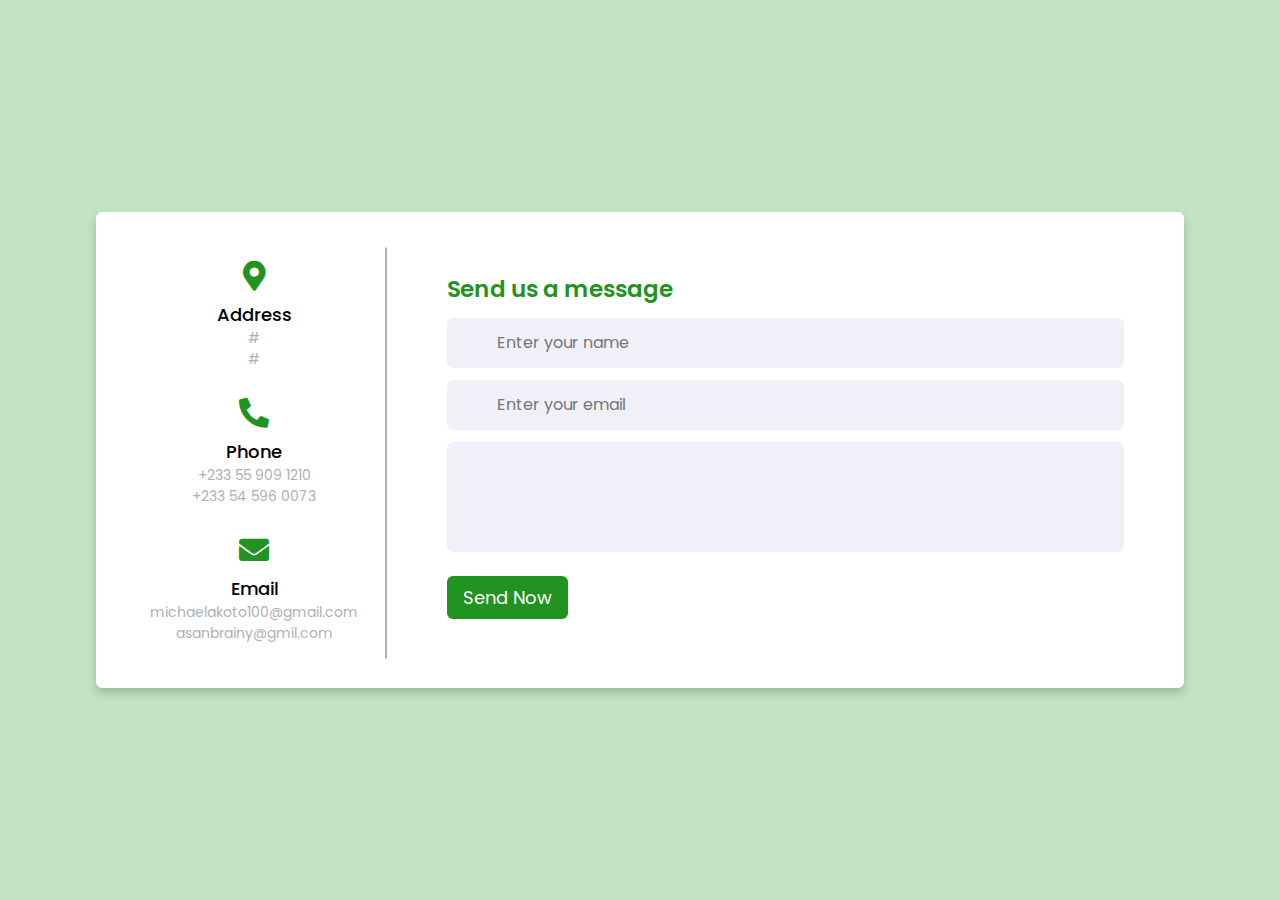
<file: Contact Section/index.html>
<!DOCTYPE html>

<html lang="en" dir="ltr">
  <head>
    <meta charset="UTF-8">
    <title> About Us Section</title>
    <link rel="stylesheet" href="style.css">
    
    <link rel="stylesheet" href="https://cdnjs.cloudflare.com/ajax/libs/font-awesome/5.15.2/css/all.min.css"/>
     <meta name="viewport" content="width=device-width, initial-scale=1.0">
   </head>
<body>
  <div class="container">
    <div class="content">
      <div class="left-side">
        <div class="address details">
          <i class="fas fa-map-marker-alt"></i>
          <div class="topic">Address</div>
          <div class="text-one">#</div>
          <div class="text-two">#</div>
        </div>
        <div class="phone details">
          <i class="fas fa-phone-alt"></i>
          <div class="topic">Phone</div>
          <div class="text-one">+233 55 909 1210</div>
          <div class="text-two">+233 54 596 0073</div>
        </div>
        <div class="email details">
          <i class="fas fa-envelope"></i>
          <div class="topic">Email</div>
          <div class="text-one">michaelakoto100@gmail.com</div>
          <div class="text-two">asanbrainy@gmil.com</div>
        </div>
      </div>
      <div class="right-side">
        <div class="topic-text">Send us a message</div>
       
      <form action="#">
        <div class="input-box">
          <input type="text" placeholder="Enter your name">
        </div>
        <div class="input-box">
          <input type="text" placeholder="Enter your email">
        </div>
        <div class="input-box message-box">
            <textarea name="" id="" cols="30" rows="10"></textarea>
        </div>
        <div class="button">
          <input type="button" value="Send Now" >
        </div>
      </form>
    </div>
    </div>
  </div>
</body>
</html>
</file>
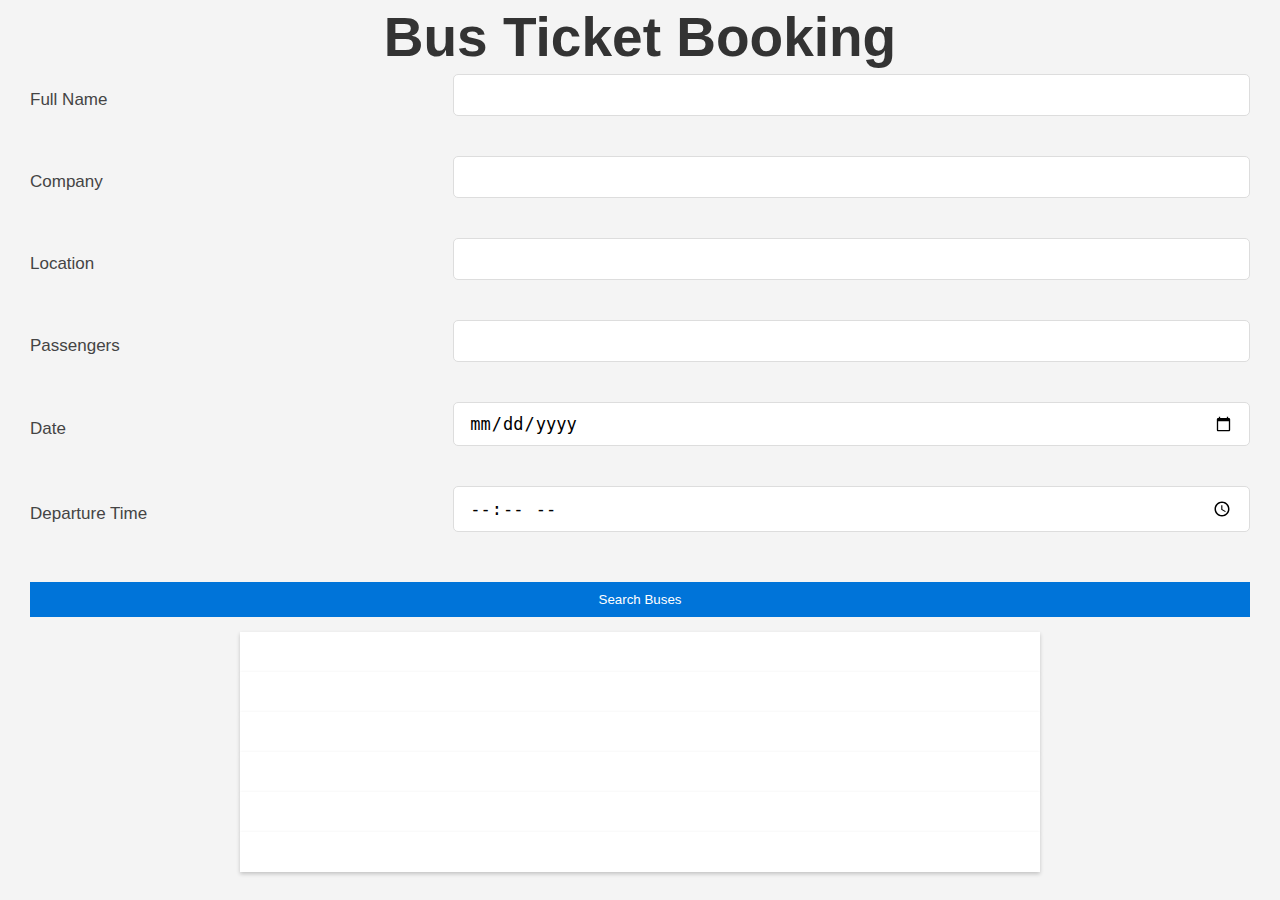
<file: Bus/booking.html>
<!DOCTYPE html>
<html>
<head>
    <title>Bus Ticket Booking System</title>
    <link rel="stylesheet" type="text/css" href="style.css">
    <link rel="stylesheet" href="booking.css">
</head>
<body>
    <h1>Bus Ticket Booking</h1>

    <!-- Ticket Booking Form
    <form id="ticket-booking-form">
        <label for="departure">Departure Point:</label>
        <input type="text" id="departure" required>

        <label for="arrival">Arrival Point:</label>
        <input type="text" id="arrival" required>

        <label for="travel-date">Travel Date:</label>
        <input type="date" id="travel-date" required>

        <label for="passengers">Passengers:</label>
        <input type="number" id="passengers" required>

        <button type="button" onclick="searchBuses()">Search Buses</button>
    </form>
-->
<form class="modal__form">
    <label>Full Name</label>
    <input type="text" id="fullName"/>
    <label>Company</label>
    <input list="browsers" name="browser" id="companies">

      <datalist id="browsers">
      <option value=" STC Transports">
      <option value="VIP Transports">
      <option value="VVIP Transports">
      <option value="2M Express Transports">
      <option value="FORD Transports">
      
      </datalist>
    <label>Location</label>
    <input list="locations" name="browser" id="location">

    <datalist id="locations">
      <option value="ACCRA">
      <option value="TEMA">
      <option value="TAKORADI">
      <option value="KUMASI">
      <option value="SUNYANI">
      <option value="CAPE COAST">
      
    </datalist>
    <label>Passengers</label>
    <input type="number" id="passenger"/>
    <label>Date</label>
    <input type="date" id="depDate"/>
    <label>Departure Time</label>
    <input type="time" id="depTime"/>
   <button type="button" onClick="searchBuses()">Search Buses</button>
  </form>

      <!-- Bus Search Results -->
      <div id="bus-search-results">
        <!-- Bus options will be displayed here -->
        
    </div>

    <!-- Seat Selection -->
    <div id="seat-selection">
        <!-- Seat layout will be displayed here -->
    </div>

    <!-- Payment Options -->
    <div id="payment-options">
        <!-- Payment methods will be displayed here -->
    </div>

       <!-- Bus Search Results -->
       <div id="bus-search-results">
        <!-- Bus options will be displayed here -->
    </div>

    <!-- Seat Selection -->
    <div id="seat-selection">
        <!-- Seat layout will be displayed here -->
    </div>

    <!-- Payment Options -->
    <div id="payment-options">
        <!-- Payment methods will be displayed here -->
    </div>
 
    <script src="script.js"></script>
    <script src="booking.js"></script>

</body>
</html>
</file>
<file: Contact Section/style.css>
/* Google Font CDN Link */
@import url('https://fonts.googleapis.com/css2?family=Poppins:wght@200;300;400;500;600;700&display=swap');
*{
  margin: 0;
  padding: 0;
  box-sizing: border-box;
  font-family: "Poppins" , sans-serif;
}
body{
  min-height: 100vh;
  width: 100%;
  background: #c2e4c2;
  display: flex;
  align-items: center;
  justify-content: center;
}
.container{
  width: 85%;
  background: #fff;
  border-radius: 6px;
  padding: 20px 60px 30px 40px;
  box-shadow: 0 5px 10px rgba(0, 0, 0, 0.2);
}
.container .content{
  display: flex;
  align-items: center;
  justify-content: space-between;
}
.container .content .left-side{
  width: 25%;
  height: 100%;
  display: flex;
  flex-direction: column;
  align-items: center;
  justify-content: center;
  margin-top: 15px;
  position: relative;
}
.content .left-side::before{
  content: '';
  position: absolute;
  height: 100%;
  width: 2px;
  right: -15px;
  top: 50%;
  transform: translateY(-50%);
  background: #afafb6;
}
.content .left-side .details{
  margin: 14px;
  text-align: center;
}
.content .left-side .details i{
  font-size: 30px;
  color: #209320;
  margin-bottom: 10px;
}
.content .left-side .details .topic{
  font-size: 18px;
  font-weight: 500;
}
.content .left-side .details .text-one,
.content .left-side .details .text-two{
  font-size: 14px;
  color: #afafb6;
}
.container .content .right-side{
  width: 75%;
  margin-left: 75px;
}
.content .right-side .topic-text{
  font-size: 23px;
  font-weight: 600;
  color:  #209320;
}
.right-side .input-box{
  height: 50px;
  width: 100%;
  margin: 12px 0;
}
.right-side .input-box input,.right-side .input-box textarea{
  height: 100%;
  width: 100%;
  border: none;
  outline: none;
  font-size: 16px;
  background: #F0F1F8;
  border-radius: 6px;
  padding: 0 50px;
  resize: none;
}
.right-side .message-box{
  min-height: 110px;
}
.right-side .input-box textarea{
  padding-top: 6px;
}
.right-side .button{
  display: inline-block;
  margin-top: 12px;
}
.right-side .button input[type="button"]{
  color: #fff;
  font-size: 18px;
  outline: none;
  border: none;
  padding: 8px 16px;
  border-radius: 6px;
  background: #209320;;
  cursor: pointer;
  transition: all 0.3s ease;
}
.button input[type="button"]:hover{
  background: #c4df29;
}

.button input[type="button"]:active{
    background: #599c0c;
    opacity: 0.5;
    
  }
  


@media (max-width: 950px) {
  .container{
    width: 90%;
    padding: 30px 40px 40px 35px ;
  }
  .container .content .right-side{
   width: 75%;
   margin-left: 55px;
}
}
@media (max-width: 820px) {
  .container{
    margin: 40px 0;
    height: 100%;
  }
  .container .content{
    flex-direction: column-reverse;
  }
 .container .content .left-side{
   width: 100%;
   flex-direction: row;
   margin-top: 40px;
   justify-content: center;
   flex-wrap: wrap;
 }
 .container .content .left-side::before{
   display: none;
 }
 .container .content .right-side{
   width: 100%;
   margin-left: 0;
 }
}
textarea#area{
    width: 100%;
    height: 100px;
    border-color: #209320;
    border-radius: 5px;
    outline: none;
    font-size: 18px;
}
</file>
<file: Bus/style.css>
/* The page is NOT responsive. You can implement responsiveness yourself if you wanna have some fun 😃 */

:root {
    --color-primary: #5ec576;
    --color-secondary: #ffcb03;
    --color-tertiary: #ff585f;
    --color-primary-darker: #4bbb7d;
    --color-secondary-darker: #ffbb00;
    --color-tertiary-darker: #fd424b;
    --color-primary-opacity: #5ec5763a;
    --color-secondary-opacity: #ffcd0331;
    --color-tertiary-opacity: #ff58602d;
    --gradient-primary: linear-gradient(to top left, #39b385, #9be15d);
    --gradient-secondary: linear-gradient(to top left, #ffb003, #ffcb03);
  }
  
  * {
    margin: 0;
    padding: 0;
    box-sizing: inherit;
  }
  
  html {
    font-size: 62.5%;
    box-sizing: border-box;
  }
  
  body {
    font-family: 'Poppins', sans-serif;
    font-weight: 300;
    color: #444;
    line-height: 1.9;
    background-color: #f3f3f3;
  }
  
  /* GENERAL ELEMENTS */
  .section {
    padding: 15rem 3rem;
    border-top: 1px solid #ddd;
  
    transition: transform 1s, opacity 1s;
  }
  
  .section--hidden {
    opacity: 0;
    transform: translateY(8rem);
  }
  
  .section__title {
    max-width: 80rem;
    margin: 0 auto 8rem auto;
  }
  
  .section__description {
    font-size: 1.8rem;
    font-weight: 600;
    text-transform: uppercase;
    color: var(--color-primary);
    margin-bottom: 1rem;
  }
  
  .section__header {
    font-size: 4rem;
    line-height: 1.3;
    font-weight: 500;
  }
  
  .btn {
    display: inline-block;
    background-color: var(--color-primary);
    font-size: 1.6rem;
    font-family: inherit;
    font-weight: 500;
    border: none;
    padding: 1.25rem 4.5rem;
    border-radius: 10rem;
    cursor: pointer;
    transition: all 0.3s;
  }
  
  .btn:hover {
    background-color: var(--color-primary-darker);
  }
  
  .btn--text {
    display: inline-block;
    background: none;
    font-size: 1.7rem;
    font-family: inherit;
    font-weight: 500;
    color: var(--color-primary);
    border: none;
    border-bottom: 1px solid currentColor;
    padding-bottom: 2px;
    cursor: pointer;
    transition: all 0.3s;
  }
  
  p {
    color: #666;
  }
  
  /* This is BAD for accessibility! Don't do in the real world! */
  button:focus {
    outline: none;
  }
  
  img {
    transition: filter 0.5s;
  }
  
  .lazy-img {
    filter: blur(20px);
  }
  
  /* NAVIGATION */
  .nav {
    display: flex;
    justify-content: space-between;
    align-items: center;
    height: 9rem;
    width: 100%;
    padding: 0 6rem;
    z-index: 100;
  }
  
  /* nav and stickly class at the same time */
  .nav.sticky {
    position: fixed;
    background-color: rgba(255, 255, 255, 0.95);
  }
  
  .nav__logo {
    height: 4.5rem;
    transition: all 0.3s;
  }
  
  .nav__links {
    display: flex;
    align-items: center;
    list-style: none;
  }
  
  .nav__item {
    margin-left: 4rem;
  }
  
  .nav__link:link,
  .nav__link:visited {
    font-size: 1.7rem;
    font-weight: 400;
    color: inherit;
    text-decoration: none;
    display: block;
    transition: all 0.3s;
  }
  
  .nav__link--btn:link,
  .nav__link--btn:visited {
    padding: 0.8rem 2.5rem;
    border-radius: 3rem;
    background-color: var(--color-primary);
    color: #222;
  }
  
  .nav__link--btn:hover,
  .nav__link--btn:active {
    color: inherit;
    background-color: var(--color-primary-darker);
    color: #333;
  }
  
  /* HEADER */
  .header {
    padding: 0 3rem;
    height: 100vh;
    display: flex;
    flex-direction: column;
    align-items: center;
  }
  
  .header__title {
    flex: 1;
  
    max-width: 115rem;
    display: grid;
    grid-template-columns: 3fr 2fr;
    row-gap: 3rem;
    align-content: center;
    justify-content: center;
  
    align-items: start;
    justify-items: start;
  }
  
  h1 {
    font-size: 5.5rem;
    line-height: 1.35;
  }
  
  h4 {
    font-size: 2.4rem;
    font-weight: 500;
  }
  
  .header__img {
    width: 100%;
    grid-column: 2 / 3;
    grid-row: 1 / span 4;
    transform: translateY(-6rem);
  }
  
  .highlight {
    position: relative;
  }
  
  .highlight::after {
    display: block;
    content: '';
    position: absolute;
    bottom: 0;
    left: 0;
    height: 100%;
    width: 100%;
    z-index: -1;
    opacity: 0.7;
    transform: scale(1.07, 1.05) skewX(-15deg);
    background-image: var(--gradient-primary);
  }
  
  /* FEATURES */
  .features {
    display: grid;
    grid-template-columns: 1fr 1fr;
    gap: 4rem;
    margin: 0 12rem;
  }
  
  .features__img {
    width: 100%;
  }
  
  .features__feature {
    align-self: center;
    justify-self: center;
    width: 70%;
    font-size: 1.5rem;
  }
  
  .features__icon {
    display: flex;
    align-items: center;
    justify-content: center;
    background-color: var(--color-primary-opacity);
    height: 5.5rem;
    width: 5.5rem;
    border-radius: 50%;
    margin-bottom: 2rem;
  }
  
  .features__icon svg {
    height: 2.5rem;
    width: 2.5rem;
    fill: var(--color-primary);
  }
  
  .features__header {
    font-size: 2rem;
    margin-bottom: 1rem;
  }
  
  /* OPERATIONS */
  .operations {
    max-width: 100rem;
    margin: 12rem auto 0 auto;
  
    background-color: #fff;
  }
  
  .operations__tab-container {
    display: flex;
    justify-content: center;
  }
  
  .operations__tab {
    margin-right: 2.5rem;
    transform: translateY(-50%);
  }
  
  .operations__tab span {
    margin-right: 1rem;
    font-weight: 600;
    display: inline-block;
  }
  
  .operations__tab--1 {
    background-color: var(--color-secondary);
  }
  
  .operations__tab--1:hover {
    background-color: var(--color-secondary-darker);
  }
  
  .operations__tab--3 {
    background-color: var(--color-tertiary);
    margin: 0;
  }
  
  .operations__tab--3:hover {
    background-color: var(--color-tertiary-darker);
  }
  
  .operations__tab--active {
    transform: translateY(-66%);
  }
  
  .operations__content {
    display: none;
  
    /* JUST PRESENTATIONAL */
    font-size: 1.7rem;
    padding: 2.5rem 7rem 6.5rem 7rem;
  }
  
  .operations__content--active {
    display: grid;
    grid-template-columns: 7rem 1fr;
    column-gap: 3rem;
    row-gap: 0.5rem;
  }
  
  .operations__header {
    font-size: 2.25rem;
    font-weight: 500;
    align-self: center;
  }
  
  .operations__icon {
    display: flex;
    align-items: center;
    justify-content: center;
    height: 7rem;
    width: 7rem;
    border-radius: 50%;
  }
  
  .operations__icon svg {
    height: 2.75rem;
    width: 2.75rem;
  }
  
  .operations__content p {
    grid-column: 2;
  }
  
  .operations__icon--1 {
    background-color: var(--color-secondary-opacity);
  }
  .operations__icon--2 {
    background-color: var(--color-primary-opacity);
  }
  .operations__icon--3 {
    background-color: var(--color-tertiary-opacity);
  }
  .operations__icon--1 svg {
    fill: var(--color-secondary-darker);
  }
  .operations__icon--2 svg {
    fill: var(--color-primary);
  }
  .operations__icon--3 svg {
    fill: var(--color-tertiary);
  }
  
  /* SLIDER */
  .slider {
    max-width: 100rem;
    height: 50rem;
    margin: 0 auto;
    position: relative;
  
    /* IN THE END */
    overflow: hidden;
  }
  
  .slide {
    position: absolute;
    top: 0;
    width: 100%;
    height: 50rem;
  
    display: flex;
    align-items: center;
    justify-content: center;
  
    /* THIS creates the animation! */
    transition: transform 1s;
  }
  
  .slide > img {
    /* Only for images that have different size than slide */
    width: 100%;
    height: 100%;
    object-fit: cover;
  }
  
  .slider__btn {
    position: absolute;
    top: 50%;
    z-index: 10;
  
    border: none;
    background: rgba(255, 255, 255, 0.7);
    font-family: inherit;
    color: #333;
    border-radius: 50%;
    height: 5.5rem;
    width: 5.5rem;
    font-size: 3.25rem;
    cursor: pointer;
  }
  
  .slider__btn--left {
    left: 6%;
    transform: translate(-50%, -50%);
  }
  
  .slider__btn--right {
    right: 6%;
    transform: translate(50%, -50%);
  }
  
  .dots {
    position: absolute;
    bottom: 5%;
    left: 50%;
    transform: translateX(-50%);
    display: flex;
  }
  
  .dots__dot {
    border: none;
    background-color: #b9b9b9;
    opacity: 0.7;
    height: 1rem;
    width: 1rem;
    border-radius: 50%;
    margin-right: 1.75rem;
    cursor: pointer;
    transition: all 0.5s;
  
    /* Only necessary when overlying images */
    /* box-shadow: 0 0.6rem 1.5rem rgba(0, 0, 0, 0.7); */
  }
  
  .dots__dot:last-child {
    margin: 0;
  }
  
  .dots__dot--active {
    /* background-color: #fff; */
    background-color: #888;
    opacity: 1;
  }
  
  /* TESTIMONIALS */
  .testimonial {
    width: 65%;
    position: relative;
  }
  
  .testimonial::before {
    content: '\201C';
    position: absolute;
    top: -5.7rem;
    left: -6.8rem;
    line-height: 1;
    font-size: 20rem;
    font-family: inherit;
    color: var(--color-primary);
    z-index: -1;
  }
  
  .testimonial__header {
    font-size: 2.25rem;
    font-weight: 500;
    margin-bottom: 1.5rem;
  }
  
  .testimonial__text {
    font-size: 1.7rem;
    margin-bottom: 3.5rem;
    color: #666;
  }
  
  .testimonial__author {
    margin-left: 3rem;
    font-style: normal;
  
    display: grid;
    grid-template-columns: 6.5rem 1fr;
    column-gap: 2rem;
  }
  
  .testimonial__photo {
    grid-row: 1 / span 2;
    width: 6.5rem;
    border-radius: 50%;
  }
  
  .testimonial__name {
    font-size: 1.7rem;
    font-weight: 500;
    align-self: end;
    margin: 0;
  }
  
  .testimonial__location {
    font-size: 1.5rem;
  }
  
  .section__title--testimonials {
    margin-bottom: 4rem;
  }
  
  /* SIGNUP */
  .section--sign-up {
    background-color: #37383d;
    border-top: none;
    border-bottom: 1px solid #444;
    text-align: center;
    padding: 10rem 3rem;
  }
  
  .section--sign-up .section__header {
    color: #fff;
    text-align: center;
  }
  
  .section--sign-up .section__title {
    margin-bottom: 6rem;
  }
  
  .section--sign-up .btn {
    font-size: 1.9rem;
    padding: 2rem 5rem;
  }
  
  /* FOOTER */
  .footer {
    padding: 10rem 3rem;
    background-color: #37383d;
  }
  
  .footer__nav {
    list-style: none;
    display: flex;
    justify-content: center;
    margin-bottom: 5rem;
  }
  
  .footer__item {
    margin-right: 4rem;
  }
  
  .footer__link {
    font-size: 1.6rem;
    color: #eee;
    text-decoration: none;
  }
  
  .footer__logo {
    height: 5rem;
    display: block;
    margin: 0 auto;
    margin-bottom: 5rem;
  }
  
  .footer__copyright {
    font-size: 1.4rem;
    color: #aaa;
    text-align: center;
  }
  
  .footer__copyright .footer__link {
    font-size: 1.4rem;
  }
  
  /* MODAL WINDOW */
  .modal {
    position: fixed;
    top: 50%;
    left: 50%;
    transform: translate(-50%, -50%);
    max-width: 60rem;
    background-color: #f3f3f3;
    padding: 5rem 6rem;
    box-shadow: 0 4rem 6rem rgba(0, 0, 0, 0.3);
    z-index: 1000;
    transition: all 0.5s;
  }
  
  .overlay {
    position: fixed;
    top: 0;
    left: 0;
    width: 100%;
    height: 100%;
    background-color: rgba(0, 0, 0, 0.5);
    backdrop-filter: blur(4px);
    z-index: 100;
    transition: all 0.5s;
  }
  
  .modal__header {
    font-size: 3.25rem;
    margin-bottom: 4.5rem;
    line-height: 1.5;
  }
  
  .modal__form {
    margin: 0 3rem;
    display: grid;
    grid-template-columns: 1fr 2fr;
    align-items: center;
    gap: 2.5rem;
  }
  
  .modal__form label {
    font-size: 1.7rem;
    font-weight: 500;
  }
  
  .modal__form input {
    font-size: 1.7rem;
    padding: 1rem 1.5rem;
    border: 1px solid #ddd;
    border-radius: 0.5rem;
  }
  
  .modal__form button {
    grid-column: 1 / span 2;
    justify-self: center;
    margin-top: 1rem;
  }
  
  .btn--close-modal {
    font-family: inherit;
    color: inherit;
    position: absolute;
    top: 0.5rem;
    right: 2rem;
    font-size: 4rem;
    cursor: pointer;
    border: none;
    background: none;
  }
  
  .hidden {
    visibility: hidden;
    opacity: 0;
  }
  
  /* COOKIE MESSAGE */
  .cookie-message {
    display: flex;
    align-items: center;
    justify-content: space-evenly;
    width: 100%;
    background-color: white;
    color: #bbb;
    font-size: 1.5rem;
    font-weight: 400;
  }
  
  .container{
    width: 85%;
    background: #fff;
    border-radius: 6px;
    padding: 20px 60px 30px 40px;
    box-shadow: 0 5px 10px rgba(0, 0, 0, 0.2);
  }
  .container .content{
    display: flex;
    align-items: center;
    justify-content: space-between;
  }
  .container .content .left-side{
    width: 25%;
    height: 100%;
    display: flex;
    flex-direction: column;
    align-items: center;
    justify-content: center;
    margin-top: 15px;
    position: relative;
  }
  .content .left-side::before{
    content: '';
    position: absolute;
    height: 100%;
    width: 2px;
    right: -15px;
    top: 50%;
    transform: translateY(-50%);
    background: #afafb6;
  }
  .content .left-side .details{
    margin: 14px;
    text-align: center;
  }
  .content .left-side .details i{
    font-size: 30px;
    color: #209320;
    margin-bottom: 10px;
  }
  .content .left-side .details .topic{
    font-size: 18px;
    font-weight: 500;
  }
  .content .left-side .details .text-one,
  .content .left-side .details .text-two{
    font-size: 14px;
    color: #afafb6;
  }
  .container .content .right-side{
    width: 75%;
    margin-left: 75px;
  }
  .content .right-side .topic-text{
    font-size: 23px;
    font-weight: 600;
    color:  #209320;
  }
  .right-side .input-box{
    height: 50px;
    width: 100%;
    margin: 12px 0;
  }
  .right-side .input-box input,.right-side .input-box textarea{
    height: 100%;
    width: 100%;
    border: none;
    outline: none;
    font-size: 16px;
    background: #F0F1F8;
    border-radius: 6px;
    padding: 0 50px;
    resize: none;
  }
  .right-side .message-box{
    min-height: 110px;
  }
  .right-side .input-box textarea{
    padding-top: 6px;
  }
  .right-side .button{
    display: inline-block;
    margin-top: 12px;
  }
  .right-side .button input[type="button"]{
    color: #fff;
    font-size: 18px;
    outline: none;
    border: none;
    padding: 8px 16px;
    border-radius: 6px;
    background: #209320;;
    cursor: pointer;
    transition: all 0.3s ease;
  }
  .button input[type="button"]:hover{
    background: #c4df29;
  }
  
  .button input[type="button"]:active{
      background: #599c0c;
      opacity: 0.5;
      
    }
    
  
  
  @media (max-width: 950px) {
    .container{
      width: 90%;
      padding: 30px 40px 40px 35px ;
    }
    .container .content .right-side{
     width: 75%;
     margin-left: 55px;
  }
  }
  @media (max-width: 820px) {
    .container{
      margin: 40px 0;
      height: 100%;
    }
    .container .content{
      flex-direction: column-reverse;
    }
   .container .content .left-side{
     width: 100%;
     flex-direction: row;
     margin-top: 40px;
     justify-content: center;
     flex-wrap: wrap;
   }
   .container .content .left-side::before{
     display: none;
   }
   .container .content .right-side{
     width: 100%;
     margin-left: 0;
   }
  }
  textarea#area{
      width: 100%;
      height: 100px;
      border-color: #209320;
      border-radius: 5px;
      outline: none;
      font-size: 18px;
  }
</file>
<file: Bus/booking.css>
body {
    font-family: Arial, sans-serif;
    background-color: #f4f4f4;
}

.container {
    max-width: 600px;
    margin: 0 auto;
    padding: 20px;
    background-color: #fff;
    box-shadow: 0 0 5px rgba(0, 0, 0, 0.2);
}

h1 {
    text-align: center;
    color: #333;
}

form {
    margin-top: 20px;
}

label {
    display: block;
    margin-bottom: 5px;
    font-weight: bold;
}

select, input, button {
    width: 100%;
    padding: 10px;
    margin-bottom: 15px;
}

button {
    background-color: #0074d9;
    color: #fff;
    border: none;
    cursor: pointer;
}

#booking-details {
    display: none;
    margin-top: 20px;
}

#booking-details h2 {
    color: #333;
}

/* Add this CSS code to style your HTML */
#bus-search-results {
    max-width: 80rem;
    margin: 0 auto;
    padding: 2rem;
    background-color: #fff;
    box-shadow: 0 2px 4px rgba(0, 0, 0, 0.2);
  }
  
  #bus-search-results h2 {
    font-size: 2.5rem;
    color: var(--color-primary);
    margin-bottom: 1.5rem;
  }
  
  #bus-search-results ul {
    list-style: none;
  }
  
  #bus-search-results li {
    display: flex;
    justify-content: space-between;
    align-items: center;
    border: 1px solid #ddd;
    padding: 1rem;
    margin-bottom: 1rem;
  }
  
  #bus-search-results li button {
    background-color: var(--color-primary);
    color: #fff;
    font-size: 1.4rem;
    padding: 0.5rem 1rem;
    border: none;
    border-radius: 0.5rem;
    cursor: pointer;
    transition: background-color 0.3s;
  }
  
  #bus-search-results li button:hover {
    background-color: var(--color-primary-darker);
  }
  

  /* Style the seat selection section */
#seat-selection {
    max-width: 80rem;
    margin: 0 auto;
    padding: 2rem;
    background-color: #fff;
    box-shadow: 0 2px 4px rgba(0, 0, 0, 0.2);
  }
  
  #seat-selection h2 {
    font-size: 2.5rem;
    color: var(--color-primary);
    margin-bottom: 1.5rem;
  }
  
  #seat-selection p {
    font-size: 1.7rem;
    color: #444;
    margin-bottom: 1rem;
  }
  
  #selected-seats {
    width: 100%;
    padding: 1rem;
    border: 1px solid #ddd;
    border-radius: 0.5rem;
  }
  
  #seat-selection button {
    background-color: var(--color-primary);
    color: #fff;
    font-size: 1.4rem;
    padding: 0.5rem 1rem;
    border: none;
    border-radius: 0.5rem;
    cursor: pointer;
    transition: background-color 0.3s;
  }
  
  #seat-selection button:hover {
    background-color: var(--color-primary-darker);
  }
  
  /* Style the payment options section */
  #payment-options {
    max-width: 80rem;
    margin: 0 auto;
    padding: 2rem;
    background-color: #fff;
    box-shadow: 0 2px 4px rgba(0, 0, 0, 0.2);
  }
  
  #payment-options h2 {
    font-size: 2.5rem;
    color: var(--color-primary);
    margin-bottom: 1.5rem;
  }
  
  #payment-options p {
    font-size: 1.7rem;
    color: #444;
    margin-bottom: 1rem;
  }
  
  #payment-method {
    width: 100%;
    padding: 1rem;
    border: 1px solid #ddd;
    border-radius: 0.5rem;
  }
  
  #payment-options button {
    background-color: var(--color-primary);
    color: #fff;
    font-size: 1.4rem;
    padding: 0.5rem 1rem;
    border: none;
    border-radius: 0.5rem;
    cursor: pointer;
    transition: background-color 0.3s;
  }
  
  #payment-options button:hover {
    background-color: var(--color-primary-darker);
  }
  
  /* Style the booking confirmation section */
  .confirmation-message {
    max-width: 80rem;
    margin: 0 auto;
    padding: 2rem;
    background-color: #fff;
    box-shadow: 0 2px 4px rgba(0, 0, 0, 0.2);
  }
  
  .confirmation-message h2 {
    font-size: 2.5rem;
    color: var(--color-primary);
    margin-bottom: 1.5rem;
  }
  
  .confirmation-message p {
    font-size: 1.7rem;
    color: #444;
    margin-bottom: 1rem;
  }
  
  #bus-search-results {
    max-width: 80rem;
    margin: 0 auto;
    padding: 2rem;
    background-color: #fff;
    box-shadow: 0 2px 4px rgba(0, 0, 0, 0.2);
  }
  
  #bus-search-results h2 {
    font-size: 2.5rem;
    color: var(--color-primary);
    margin-bottom: 1.5rem;
  }
  
  #bus-search-results ul {
    list-style: none;
  }
  
  #bus-search-results li {
    display: flex;
    justify-content: space-between;
    align-items: center;
    border: 1px solid #ddd;
    padding: 1rem;
    margin-bottom: 1rem;
  }
  
  #bus-search-results li button {
    background-color: var(--color-primary);
    color: #fff;
    font-size: 1.4rem;
    padding: 0.5rem 1rem;
    border: none;
    border-radius: 0.5rem;
    cursor: pointer;
    transition: background-color 0.3s;
  }
  
  #bus-search-results li button:hover {
    background-color: var(--color-primary-darker);
  }
</file>
